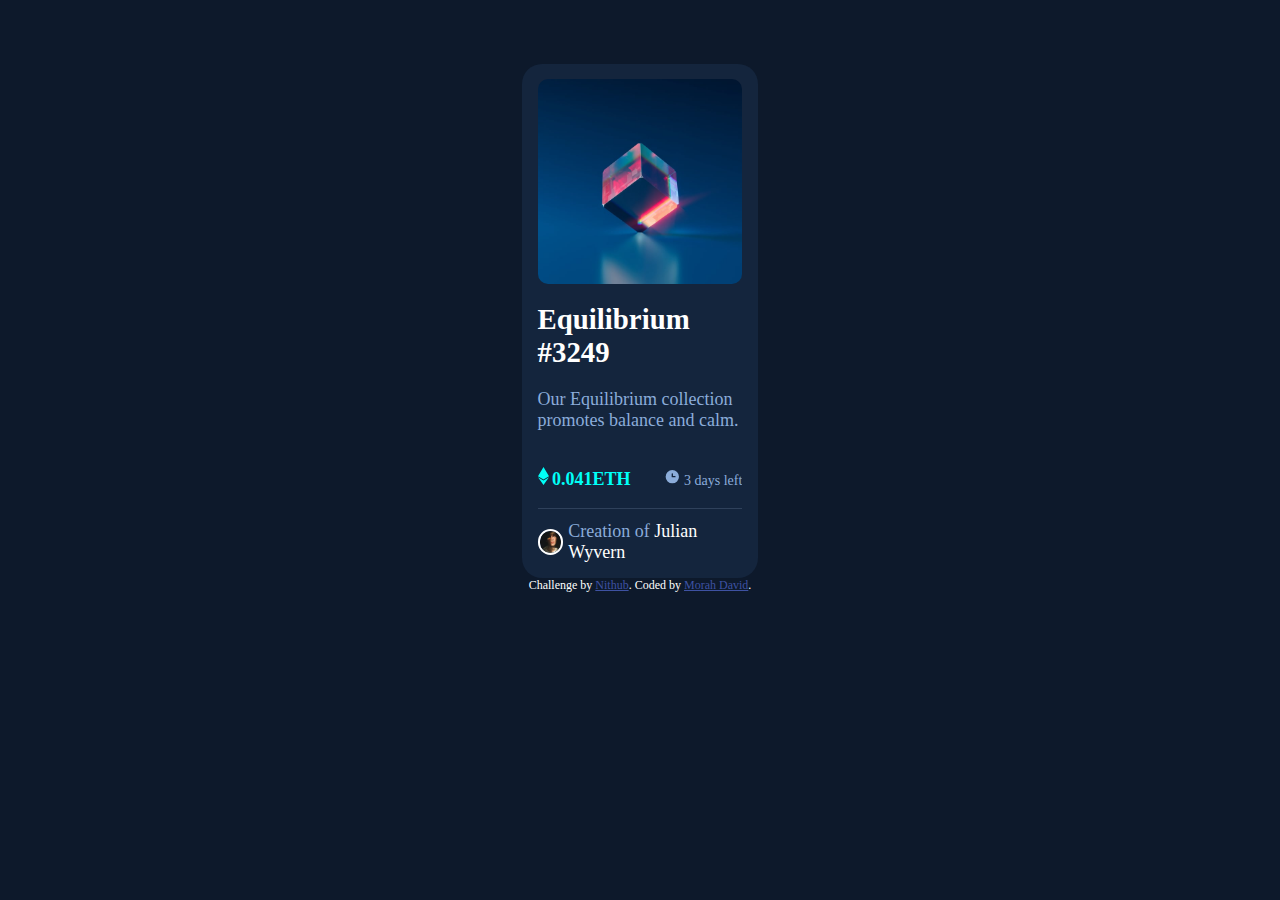
<file: nft-preview-card/index.html>
<!DOCTYPE html>
<html lang="en">
<head>
  <meta charset="UTF-8" />
  <meta name="viewport" content="width=device-width, initial-scale=1.0" />
  <link rel="icon" type="image/png" sizes="32x32" href="./images/favicon-32x32.png" />
  <link rel="stylesheet" href="styles.css" />
  <title>NFT preview card component</title>
</head>
<body>
  <main class="card">
    <div class="card-container">
      <div class="img-container">
        <div class="overlay"></div>
        <img class="view-icon" src="./assets/images/icon-view.svg" alt="eye view icon" />
        <img src="./assets/images/image-equilibrium.jpg" alt="product image" class="prod-img" />
      </div>
      <h1 class="prod-title">Equilibrium #3249</h1>
      <p class="prod-description">Our Equilibrium collection promotes balance and calm.</p>
      <div class="prod-price-days">
        <p class="prod-price"><img src="./assets/images/icon-ethereum.svg" />0.041ETH</p>
        <p class="prod-days"><img src="assets/images/icon-clock.svg" />3 days left</p>
      </div>
      <div class="creator-container">
        <img class="avatar" src="./assets/images/image-avatar.png" alt="Creator avatar" />
        <p class="creator-msg">Creation of <span class="creator-name">Julian Wyvern</span></p>
      </div>
    </div>
  </main>
  <div class="attribution">
    Challenge by
    <a href="https://www.frontendmentor.io?ref=challenge" target="_blank">Nithub</a>.
    Coded by <a href="#">Morah David</a>.
  </div>
</body>
</html>
</file>
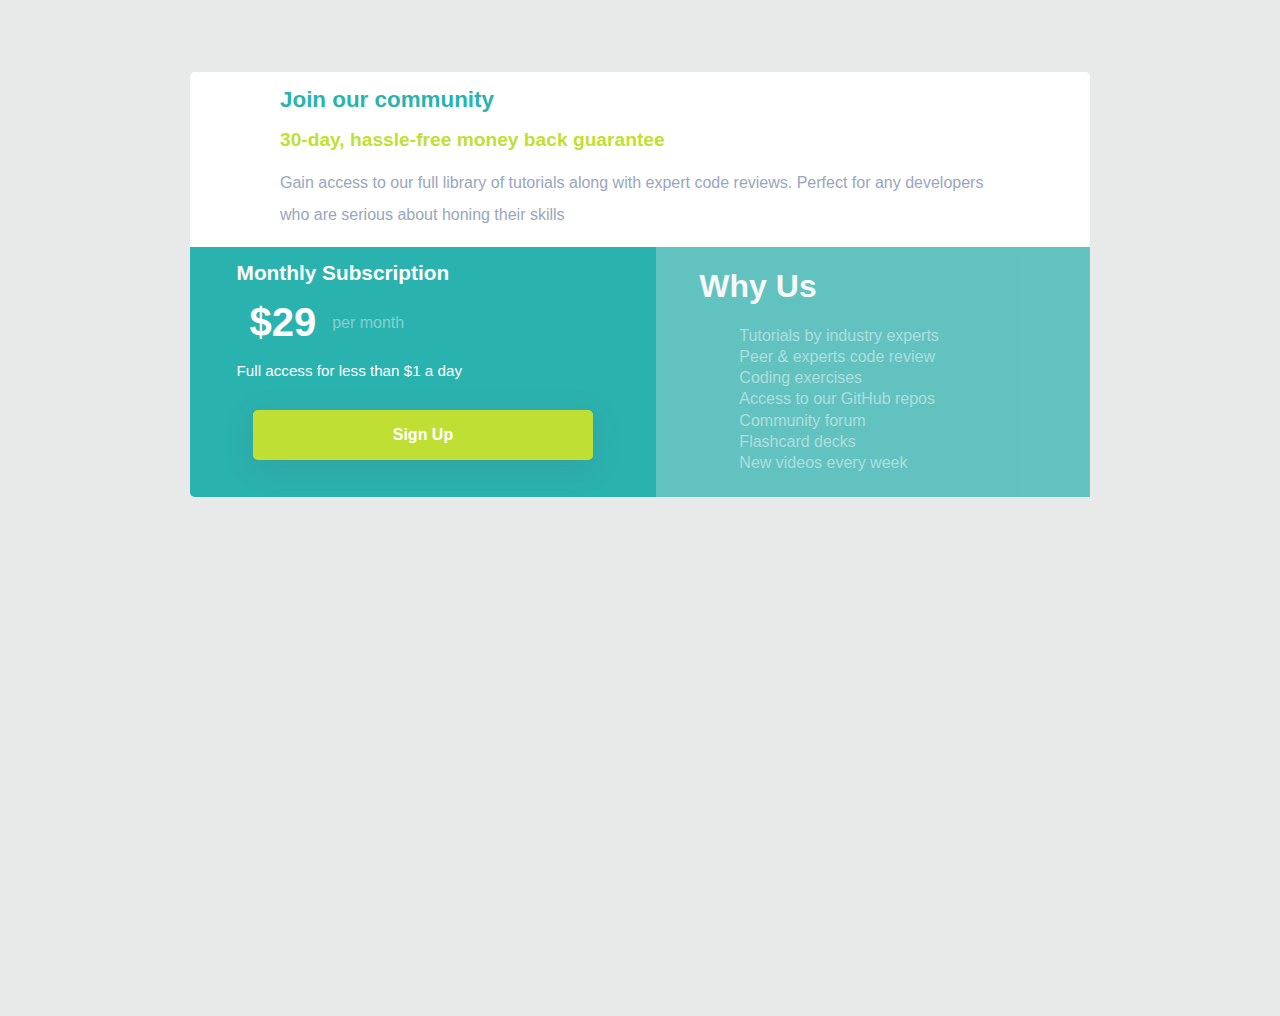
<file: price-grid/index.html>
<!DOCTYPE html>
 <html lang="en">
 <head>
    <meta charset="UTF-8">
    <meta name="viewport" content="width=device-width, initial-scale=1.0">
    <title>Price Grid</title>
    <link rel="stylesheet" href="style.css">
 </head>
 <body>
    <main class="main">
        <div class="main-wrapper">
            <section class="community-section">
                <div class="section__wrapper">
                    <div>
                        <h1 class="join__header">Join our community</h1>
                    </div>
                    <div>
                        <h2 class="join__sub-header">30-day, hassle-free money back guarantee</h2>
                    </div>
                    <div class="join__paragraph">
                        <p class="join__p">Gain access to our full library of tutorials along with expert code reviews. Perfect for any developers who are serious about honing their skills</p>
                    </div>
                </div>
            </section>
            <section class="monthly-section">
                <div class="section__wrapper">
                    <div>
                        <h1 class="monthly__header">Monthly Subscription</h1>
                    </div>
                    <div>
                        <div class="monthly-price-content">
                            <p class="monthly__price">$29</p><span class="monthly__p-span">per month</span>
                            </div>
                            <p class="monthly__p">Full access for less than $1 a day</p>
                        </div>
                        <div class="monthly__button">
                            <button class="monthly__btn">Sign Up</button>
                        </div>
                    </div>
            </section>
            <section class="whyUs-section">
                <div class="section__wrapper">
                    <div>
                        <h1 class="whyUs__header">Why Us</h1>
                    </div>
                    <div>
                        <ul>
                            <li>
                                <a href="#">Tutorials by industry experts</a>
                            </li>
                            <li>
                                <a href="#">Peer &amp; experts code review</a>
                            </li>
                            <li>
                                <a href="#">Coding exercises</a>
                            </li>
                            <li>
                                <a href="#">Access to our GitHub repos</a>
                            </li>
                            <li>
                                <a href="#">Community forum</a>
                            </li>
                            <li>
                                <a href="#">Flashcard decks</a>
                            </li>
                            <li>
                                <a href="#">New videos every week</a>
                            </li>
                        </ul>
                    </div>
                </div>
            </section>
        </div>
    </main>            
 </body>
 </html>
</file>
<file: nft-preview-card/styles.css>
.attribution {
    font-size: 12px;
    text-align: center;
    color: white;
  }
  .attribution a {
    color: hsl(228, 45%, 44%);
  }
  
  @font-face {
    font-family: "Brush Script MT", cursive;
    src: url("./assets/fonts/");
  }
  
  body {
    margin: 0;
    font-family: Outfit;
    background-color: hsl(217, 54%, 11%);
  }
  
  .card {
    background-color: hsl(216, 50%, 16%);
    border-radius: 20px;
    padding: 7%;
  }
  
  .img-container {
    position: relative;
    display: flex;
    align-items: center;
    justify-content: center;
  }
  
  .overlay {
    position: absolute;
    top: 0;
    left: 0;
    width: 100%;
    height: 100%;
    visibility: hidden;
    display: flex;
    align-items: center;
    justify-content: center;
    background-color: hsl(178, 100%, 50%);
    opacity: 50%;
    z-index: 1;
    border-radius: 10px;
  }
  
  .view-icon {
    width: 50px;
    opacity: 100%;
    z-index: 1;
    position: absolute;
    visibility: hidden;
  }
  
  .prod-img {
    z-index: 0;
  }
  
  .prod-title {
    color: hsl(0, 0%, 100%);
  }
  
  .prod-description,
  .creator-msg {
    color: hsl(215, 51%, 70%);
    font-size: 18px;
  }
  
  .prod-price-days {
    border-bottom: solid 1px hsl(215, 32%, 27%);
    display: grid;
    grid-template-columns: auto auto;
    overflow: hidden;
    margin-bottom: 6%;
    align-items: center;
  }
  
  .prod-price {
    color: hsl(178, 100%, 50%);
    font-size: 18px;
    font-weight: 600;
  }
  
  .prod-days {
    font-size: 14px;
    color: hsl(215, 51%, 70%);
  }
  
  .prod-price img,
  .prod-days img {
    margin-right: 3%;
  }
  
  .prod-days {
    text-align: end;
  }
  
  .creator-container {
    display: grid;
    grid-template-columns: 0.2fr 0.8fr;
    align-items: center;
    margin: 0;
  }
  
  .creator-msg {
    margin: 0;
  }
  
  .creator-name {
    color: white;
  }
  
  @media only screen and (max-width: 426px) {
    body {
      padding: 7%;
    }
  
    .prod-img {
      width: 100%;
      border-radius: 10px;
    }
  
    .prod-description {
      margin: 0;
    }
  
    .avatar {
      border: solid 2px white;
      border-radius: 50%;
      width: 60%;
    }
  }
  
  @media only screen and (min-width: 426px) and (max-width: 767px) {
    body {
      padding: 7%;
    }
  
    .card {
      width: 60%;
      margin: 0 auto 0 auto;
      padding: 5%;
    }
  
    .prod-img {
      width: 100%;
      border-radius: 10px;
    }
  
    .prod-description {
      margin: 0;
    }
  
    .avatar {
      border: solid 2px white;
      border-radius: 50%;
      width: 60%;
    }
  }
  
  @media only screen and (min-width: 767px) and (max-width: 1023px) {
    body {
      padding: 10%;
    }
    .card {
      width: 42%;
      height: auto;
      padding: 1.5%;
      position: relative;
      margin: 0 auto 0 auto;
    }
  
    .prod-img {
      width: 100%;
      border-radius: 10px;
    }
  
    .prod-title {
      font-weight: 600;
      font-size: 1.8rem;
    }
  
    .creator-container {
      grid-template-columns: 0.15fr 0.85fr;
    }
  
    .avatar {
      width: 70%;
      border-radius: 50%;
      border: 2px solid white;
      margin-bottom: 0;
    }
  }
  
  @media only screen and (min-width: 1023px) and (max-width: 1280px) {
    body {
      padding: 10%;
    }
    .card {
      width: 35%;
      height: auto;
      padding: 1.5%;
      position: relative;
      margin: 0 auto 0 auto;
    }
  
    .prod-img {
      width: 100%;
      border-radius: 10px;
    }
  
    .prod-title {
      font-weight: 600;
      font-size: 1.8rem;
    }
  
    .creator-container {
      grid-template-columns: 0.15fr 0.85fr;
    }
  
    .avatar {
      width: 70%;
      border-radius: 50%;
      border: 2px solid white;
      margin-bottom: 0;
    }
  
    .creator-name:hover {
      color: hsl(178, 100%, 50%);
    }
  
    .img-container:hover .overlay,
    .img-container:hover .view-icon {
      visibility: visible;
      cursor: pointer;
    }
  
    .overlay::after {
      content: "";
      position: absolute;
      top: 0;
      left: 0;
      width: 100%;
      height: 100%;
    }
  
    .prod-title:hover {
      color: hsl(178, 100%, 50%);
      cursor: pointer;
    }
  }
  
  @media only screen and (min-width: 1280px) {
    body {
      overflow: hidden;
      padding-top: 5%;
    }
    .card {
      width: 20%;
      height: auto;
      padding: 1.5%;
      position: relative;
      margin: 0 auto 0 auto;
    }
  
    .prod-img {
      width: 100%;
      border-radius: 10px;
    }
  
    .prod-title {
      font-weight: 600;
      font-size: 1.8rem;
    }
  
    .creator-container {
      grid-template-columns: 0.15fr 0.85fr;
    }
  
    .avatar {
      width: 70%;
      border-radius: 50%;
      border: 2px solid white;
      margin-bottom: 0;
    }
  
    .img-container:hover .overlay,
    .img-container:hover .view-icon {
      visibility: visible;
      cursor: pointer;
    }
  
    .overlay::after {
      content: "";
      position: absolute;
      top: 0;
      left: 0;
      width: 100%;
      height: 100%;
    }
  
    .prod-title:hover {
      color: hsl(178, 100%, 50%);
      cursor: pointer;
    }
  
    .creator-name:hover {
      color: hsl(178, 100%, 50%);
    }
  }
</file>
<file: price-grid/style.css>
* {
    box-sizing: border-box;
}
body {
    background-color: rgb(232, 233, 233 );
    font-family: 'Lucida Sans', 'Lucida Sans Regular', 'Lucida Grande', 'Lucida Sans Unicode', Geneva, Verdana, sans-serif;
    height: 1000px;
}
li {
    list-style: none;
    padding-bottom: 0.2rem;
}
a {
    color: white;
    opacity: 0.5;
    text-decoration: none;
    width: 100%;
}
.main {
    align-items: center;
    display: flex;
    height: 500px;
    padding: 4rem 0;
}
.main-wrapper {
    display: grid;
    grid-auto-rows: minmax(250px, auto);
    grid-template-rows: auto;
    margin: auto;
    max-width: 900px;
    width: 90%;
}
.section__wrapper {
    margin: auto;
    max-width: 80%;
}
.community-section {
    background-color: white;
    border-top-left-radius: 0.3rem;
    border-top-right-radius: 0.3rem;
    grid-column: 1/3;
}
.monthly-section {
    border-bottom-left-radius: 0.3rem;
    grid-column: 1/2;
}
.monthly-section, .whyUs-section{
    background-color: rgb(42, 178, 175);
}
.whyUs-section {
    border-bottom-left-radius: 0;
    opacity: 0.7;
    grid-column: 2/3;
}
.join__header {
    color: rgb(42, 178, 175);
    font-size: 1.4rem;
    font-weight: 700;
}
.join__sub-header {
    color: rgb(192, 223, 52 );
    font-size: 1.2rem;
}
.join__p {
    color: rgb(152, 166, 189);
    line-height: 2;
}
.monthly__header {
    color: white;
    font-size: 1.3rem
}
.monthly-price-content {
    align-items: center;
    display: flex;
    height: 20px;
    padding: 1.5rem 0.8rem;
}
.monthly__price {
    color: white;
    font-size: 2.5rem;
    font-weight: 700;
}
.monthly__p-span {
    color: white;
    opacity: 0.4;
    padding-left: 1rem;
}
.monthly__p {
    color: white;
    font-size: 0.95rem;
}
.monthly__btn, .monthly__button {
    padding: 1rem;
}
.monthly__btn {
    background-color: rgb(192, 223, 52 );
    border: none;
    border-radius: 0.3rem;
    box-shadow: 0 7px 29px 0 hsla(240, 5%, 41%, 0.2);
    color: white;
    cursor: pointer;
    font-size: 1rem;
    font-weight: 700;
    width: 100%;
}
.whyUs__header {
    color: white;
}
</file>
